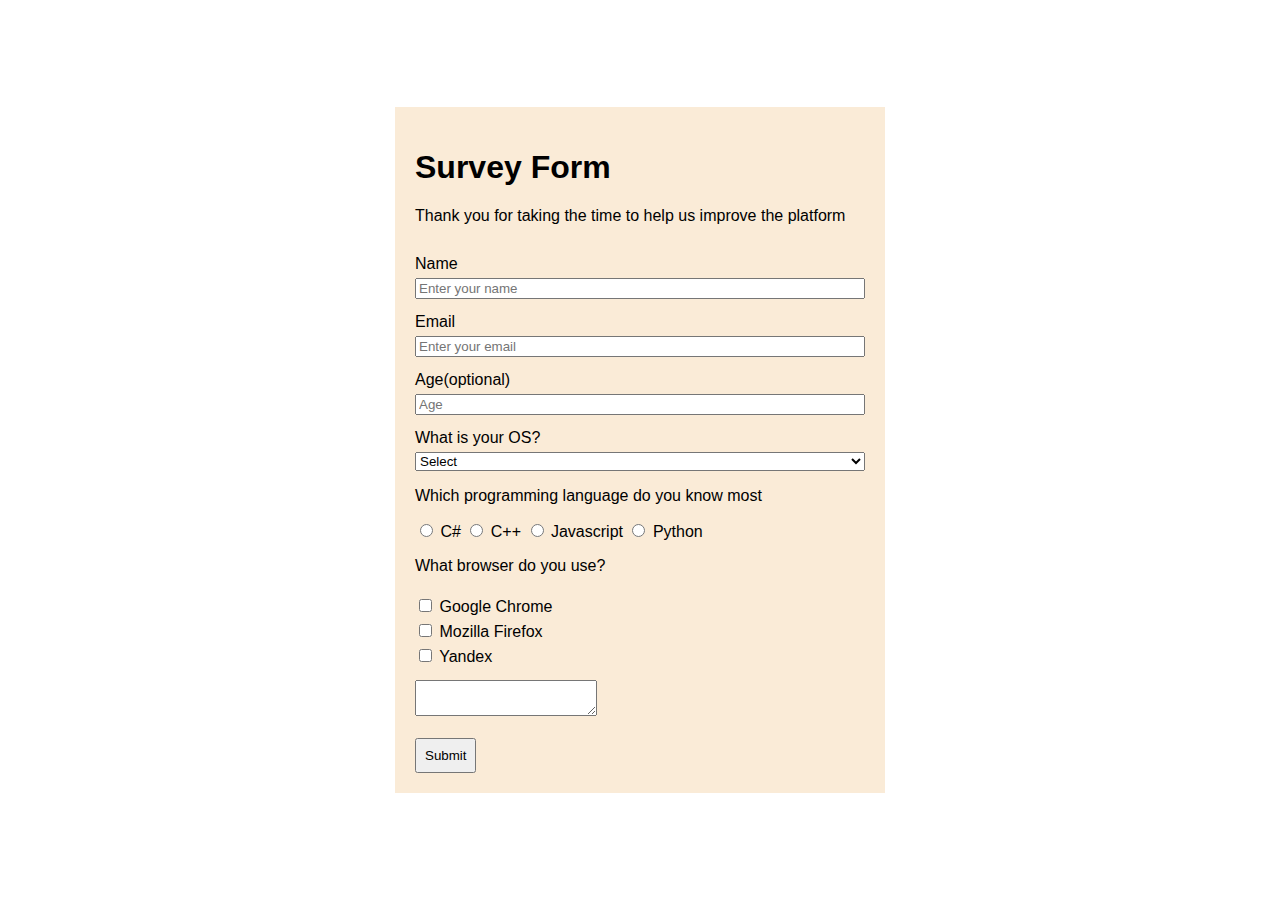
<file: survey form/index.html>
<!doctype html>
<html lang="en">
  <head>
    <meta charset="UTF-8" />
    <meta name="viewport" content="width=device-width, initial-scale=1.0" />
    <link rel="stylesheet" href="styles.css" />
    <title>Survey Form</title>
  </head>
  <body>
    <main>
      <div class="container">
        <header>
          <h1 id="title">Survey Form</h1>
          <p id="description">
            Thank you for taking the time to help us improve the platform
          </p>
        </header>
        <form id="survey-form">
          <div class="field">
            <label id="name-label" for="name"> Name </label>
            <input
              placeholder="Enter your name"
              id="name"
              type="text"
              required
            />
          </div>
          <div class="field">
            <label id="email-label" for="email"> Email </label>
            <input
              placeholder="Enter your email"
              id="email"
              type="email"
              required
            />
          </div>
          <div class="field">
            <label id="number-label" for="number"> Age(optional) </label>
            <input
              placeholder="Age"
              id="number"
              type="number"
              min="13"
              max="120"
            />
          </div>
          <div class="field">
            <label for="dropdown">What is your OS?</label>
            <select id="dropdown">
              <option value="">Select</option>
              <option value="MacOS">MacOS</option>
              <option value="Windows">Windows</option>
              <option value="Linux">Linux</option>
            </select>
          </div>
          <div>
            <p>Which programming language do you know most</p>
            <input type="radio" id="c#" name="prog-lang" value="c#" />
            <label for="c#">C#</label>

            <input type="radio" id="c++" name="prog-lang" value="c++" />
            <label for="c++">C++</label>

            <input
              type="radio"
              id="javascript"
              name="prog-lang"
              value="javascript"
            />
            <label for="javascript">Javascript</label>

            <input type="radio" id="python" name="prog-lang" value="python" />
            <label for="python">Python</label>
          </div>
          <div class="field" style="margin-top: 0">
            <p>What browser do you use?</p>
            <label>
              <input type="checkbox" value="Google Chrome" /> Google Chrome
            </label>
            <label>
              <input type="checkbox" value="Mozilla Firefox" /> Mozilla Firefox
            </label>
            <label> <input type="checkbox" value="Yandex" /> Yandex </label>
          </div>
          <div class="field">
            <label>
              <textarea placeholder="Enter your Bio here"> </textarea>
            </label>
          </div>
          <button id="submit" type="submit">Submit</button>
        </form>
      </div>
    </main>
  </body>
</html>
</file>
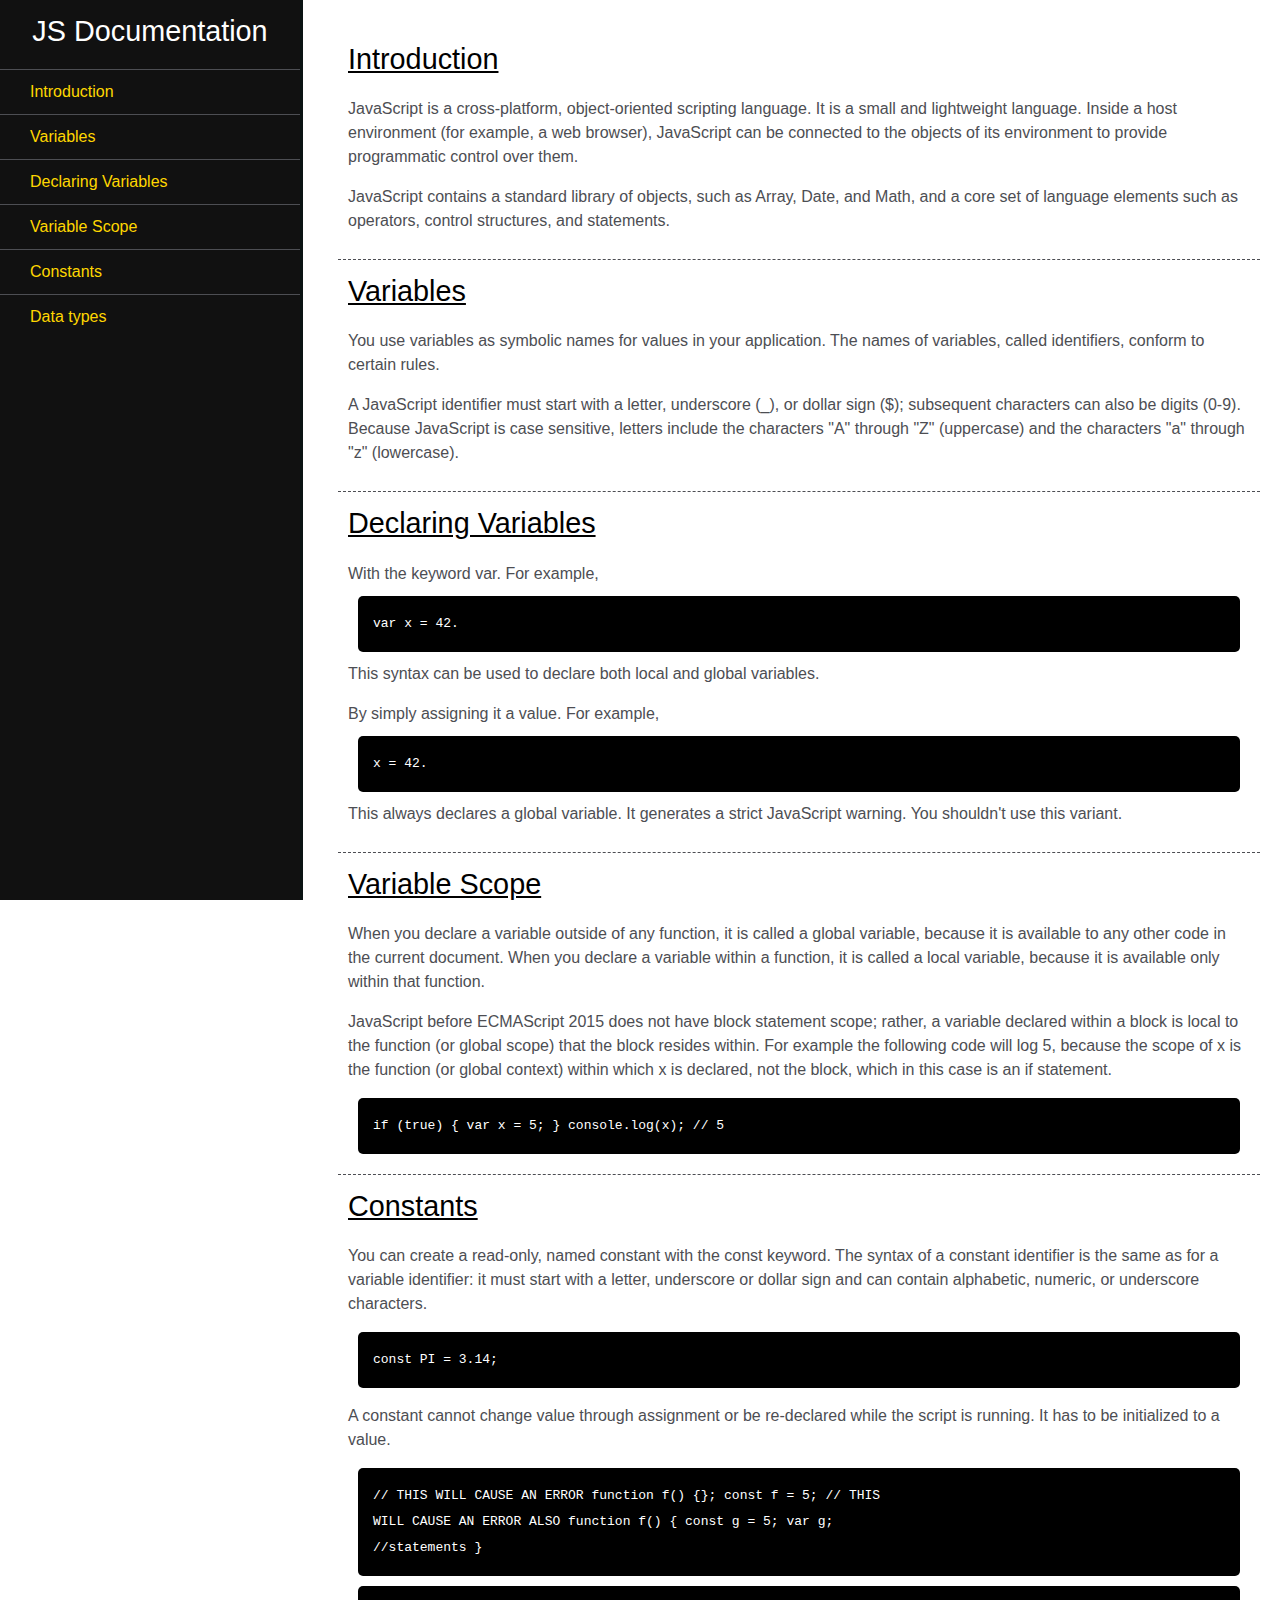
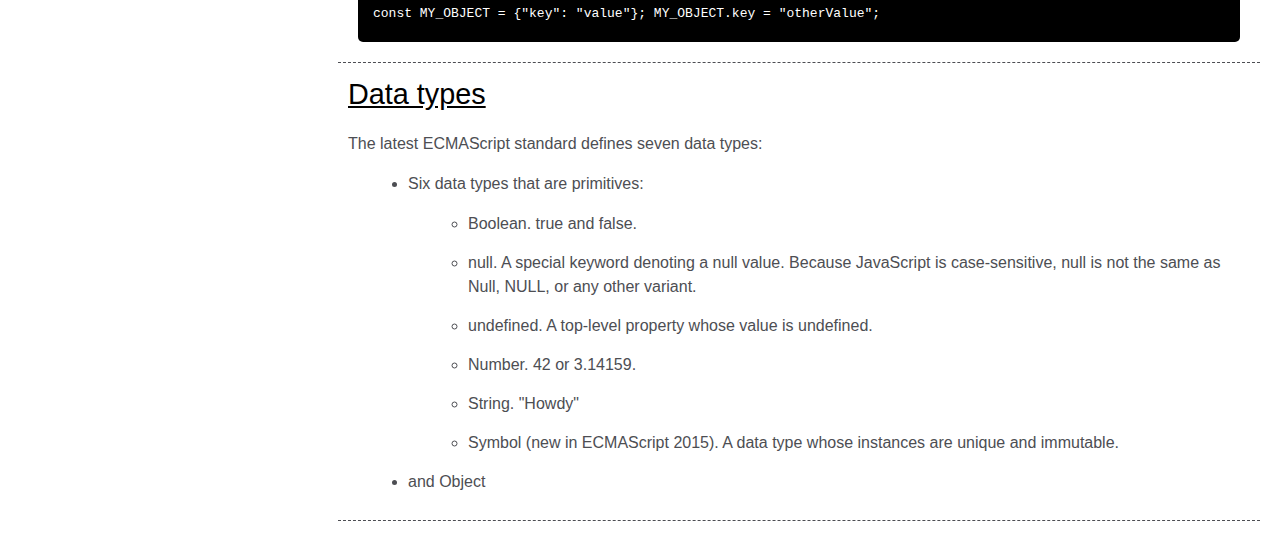
<file: technical documentation/index.html>
<!doctype html>
<html lang="en">
  <head>
    <meta charset="UTF-8" />
    <title>Technical Documentation</title>
    <meta name="viewport" content="width=device-width, initial-scale=1.0" />
    <link rel="stylesheet" href="./styles.css" />
  </head>

  <body>
    <nav id="navbar">
      <header>JS Documentation</header>
      <ul>
        <li><a class="nav-link" href="#Introduction">Introduction</a></li>
        <li><a class="nav-link" href="#Variables">Variables</a></li>
        <li>
          <a class="nav-link" href="#Declaring_Variables"
            >Declaring Variables</a
          >
        </li>
        <li><a class="nav-link" href="#Variable_Scope">Variable Scope</a></li>
        <li><a class="nav-link" href="#Constants">Constants</a></li>
        <li><a class="nav-link" href="#Data_types">Data types</a></li>
      </ul>
    </nav>
    <main id="main-doc">
      <section class="main-section" id="Introduction">
        <header>Introduction</header>
        <p>
          JavaScript is a cross-platform, object-oriented scripting language. It
          is a small and lightweight language. Inside a host environment (for
          example, a web browser), JavaScript can be connected to the objects of
          its environment to provide programmatic control over them.
        </p>
        <p>
          JavaScript contains a standard library of objects, such as Array,
          Date, and Math, and a core set of language elements such as operators,
          control structures, and statements.
        </p>
      </section>
      <section class="main-section" id="Variables">
        <header>Variables</header>
        <p>
          You use variables as symbolic names for values in your application.
          The names of variables, called identifiers, conform to certain rules.
        </p>
        <p>
          A JavaScript identifier must start with a letter, underscore (_), or
          dollar sign ($); subsequent characters can also be digits (0-9).
          Because JavaScript is case sensitive, letters include the characters
          "A" through "Z" (uppercase) and the characters "a" through "z"
          (lowercase).
        </p>
      </section>
      <section class="main-section" id="Declaring_Variables">
        <header>Declaring Variables</header>
        <p>
          With the keyword var. For example, <code>var x = 42.</code> This
          syntax can be used to declare both local and global variables.
        </p>
        <p>
          By simply assigning it a value. For example,
          <code>x = 42.</code> This always declares a global variable. It
          generates a strict JavaScript warning. You shouldn't use this variant.
        </p>
      </section>
      <section class="main-section" id="Variable_Scope">
        <header>Variable Scope</header>
        <p>
          When you declare a variable outside of any function, it is called a
          global variable, because it is available to any other code in the
          current document. When you declare a variable within a function, it is
          called a local variable, because it is available only within that
          function.
        </p>
        <p>
          JavaScript before ECMAScript 2015 does not have block statement scope;
          rather, a variable declared within a block is local to the function
          (or global scope) that the block resides within. For example the
          following code will log 5, because the scope of x is the function (or
          global context) within which x is declared, not the block, which in
          this case is an if statement.
        </p>
        <code>if (true) { var x = 5; } console.log(x); // 5</code>
      </section>
      <section class="main-section" id="Constants">
        <header>Constants</header>
        <p>
          You can create a read-only, named constant with the const keyword. The
          syntax of a constant identifier is the same as for a variable
          identifier: it must start with a letter, underscore or dollar sign and
          can contain alphabetic, numeric, or underscore characters.
        </p>
        <code>const PI = 3.14;</code>
        <p>
          A constant cannot change value through assignment or be re-declared
          while the script is running. It has to be initialized to a value.
        </p>
        <code
          >// THIS WILL CAUSE AN ERROR function f() {}; const f = 5; // THIS
          WILL CAUSE AN ERROR ALSO function f() { const g = 5; var g;
          //statements }
        </code>
        <code
          >const MY_OBJECT = {"key": "value"}; MY_OBJECT.key = "otherValue";
        </code>
      </section>
      <section class="main-section" id="Data_types">
        <header>Data types</header>
        <p>The latest ECMAScript standard defines seven data types:</p>
        <ul>
          <li>
            <p>Six data types that are primitives:</p>
            <ul>
              <li>Boolean. true and false.</li>
              <li>
                null. A special keyword denoting a null value. Because
                JavaScript is case-sensitive, null is not the same as Null,
                NULL, or any other variant.
              </li>
              <li>undefined. A top-level property whose value is undefined.</li>
              <li>Number. 42 or 3.14159.</li>
              <li>String. "Howdy"</li>
              <li>
                Symbol (new in ECMAScript 2015). A data type whose instances are
                unique and immutable.
              </li>
            </ul>
          </li>

          <li>and Object</li>
        </ul>
      </section>
    </main>
  </body>
</html>
</file>
<file: survey form/styles.css>
body {
  margin: 0;
  padding: 0;
  width: 100%;
  height: 100vh;
  font-family: sans-serif;
}

main {
  display: flex;
  align-items: center;
  justify-content: center;
  width: 100%;
  height: 100%;
}

.container {
  margin: 0 auto;
  padding: 20px;
  display: flex;
  flex-direction: column;
  min-width: 270px;
  max-width: 450px;
  width: 50vw;
  background-color: antiquewhite;
}

.field {
  display: flex;
  flex-direction: column;
  gap: 5px;
  margin-top: 14px;
}

#submit {
  margin-top: 18px;
  padding: 8px;
}
</file>
<file: technical documentation/styles.css>
html,
body {
  min-width: 290px;
  color: #4d4e53;
  background-color: #ffffff;
  font-family: "Open Sans", Arial, sans-serif;
  line-height: 1.5;
}

#navbar {
  position: fixed;
  min-width: 290px;
  top: 0px;
  left: 0px;
  width: 300px;
  height: 100%;
  border-right: solid;
  border-color: rgba(0, 22, 22, 0.4);
  background-color: #111;
}

#navbar header {
  color: #fff;
}

#navbar ul li a {
  color: gold;
}

#navbar ul li:hover a {
  color: #ffffff;
  text-decoration: underline;
}

header {
  color: black;
  margin: 10px;
  text-align: center;
  font-size: 1.8em;
  font-weight: thin;
}

#main-doc header {
  text-align: left;
  margin: 0px;
}

#navbar ul {
  height: 88%;
  padding: 0;
  overflow-y: auto;
  overflow-x: hidden;
}

#navbar li {
  color: #4d4e53;
  border-top: 1px solid;
  list-style: none;
  position: relative;
  width: 100%;
}

#navbar a {
  display: block;
  padding: 10px 30px;
  color: #4d4e53;
  text-decoration: none;
  cursor: pointer;
}

#main-doc {
  position: absolute;
  margin-left: 310px;
  padding: 20px;
  margin-bottom: 110px;
}

.main-section {
  border-bottom: 1px dashed #4d4e53;
  padding: 10px;
}

.main-section header {
  text-decoration: underline;
}

section li {
  margin: 15px 0px 0px 20px;
}

code {
  display: block;
  text-align: left;
  white-space: pre-line;
  position: relative;
  word-break: normal;
  word-wrap: normal;
  line-height: 2;
  background-color: #000;
  color: #fff;
  padding: 15px;
  margin: 10px;
  border-radius: 5px;
}

@media only screen and (max-width: 815px) {
  #navbar ul {
    border: 1px solid;
    height: 207px;
  }

  #navbar {
    /* background-color: white; */
    position: absolute;
    top: 0;
    padding: 0;
    margin: 0;
    width: 100%;
    max-height: 275px;
    border: none;
    z-index: 1;
    border-bottom: 2px solid;
  }

  #main-doc {
    position: relative;
    margin-left: 0px;
    margin-top: 270px;
  }
}

@media only screen and (max-width: 400px) {
  #main-doc {
    margin-left: -10px;
  }

  code {
    margin-left: -20px;
    width: 100%;
    padding: 15px;
    padding-left: 10px;
    padding-right: 45px;
    min-width: 233px;
  }
}
</file>
